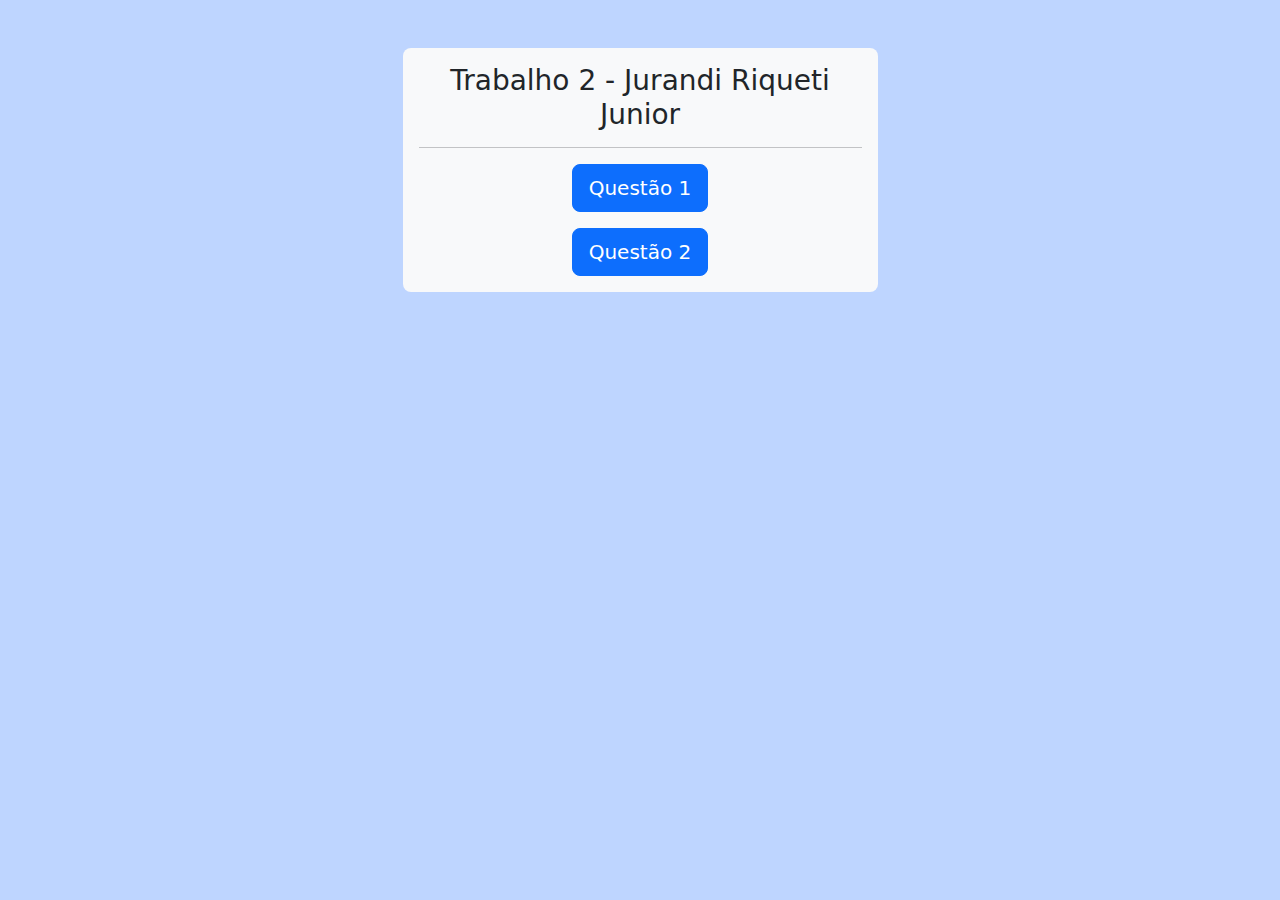
<file: index.html>
<!DOCTYPE html>
<html lang="en">
<head>
    <meta charset="UTF-8">
    <meta http-equiv="X-UA-Compatible" content="IE=edge">
    <meta name="viewport" content="width=device-width, initial-scale=1.0">
    <link rel="stylesheet" href="CSS/style.css">
    <title>Trabalho 2 - Jurandi Riqueti Junior</title>
</head>
<body>
    <main>
        <div class="container">
            <div class="row justify-content-center">
                <div class="col-md-5 p-3 mt-5 rounded-3 bg-light">
                    <h3 class="text-center">Trabalho 2 - Jurandi Riqueti Junior</h3>
                    <hr class="my-3">
                    <div class="row gy-3 justify-content-center text-center">
                        <div class="col-md-8">
                            <a class="btn btn-primary btn-lg" href="Questao1/ex1.html" role="button">Questão 1</a>
                        </div>
                        <div class="col-md-8">
                            <a class="btn btn-primary btn-lg" href="Questao234/questoes.html" role="button">Questão 2</a>
                        </div>
                    </div>
                </div>
            </div>
        </div>
    </main>
    <script src="Bootstrap/bootstrap.bundle.min.js"></script>
</body>
</html>
</file>
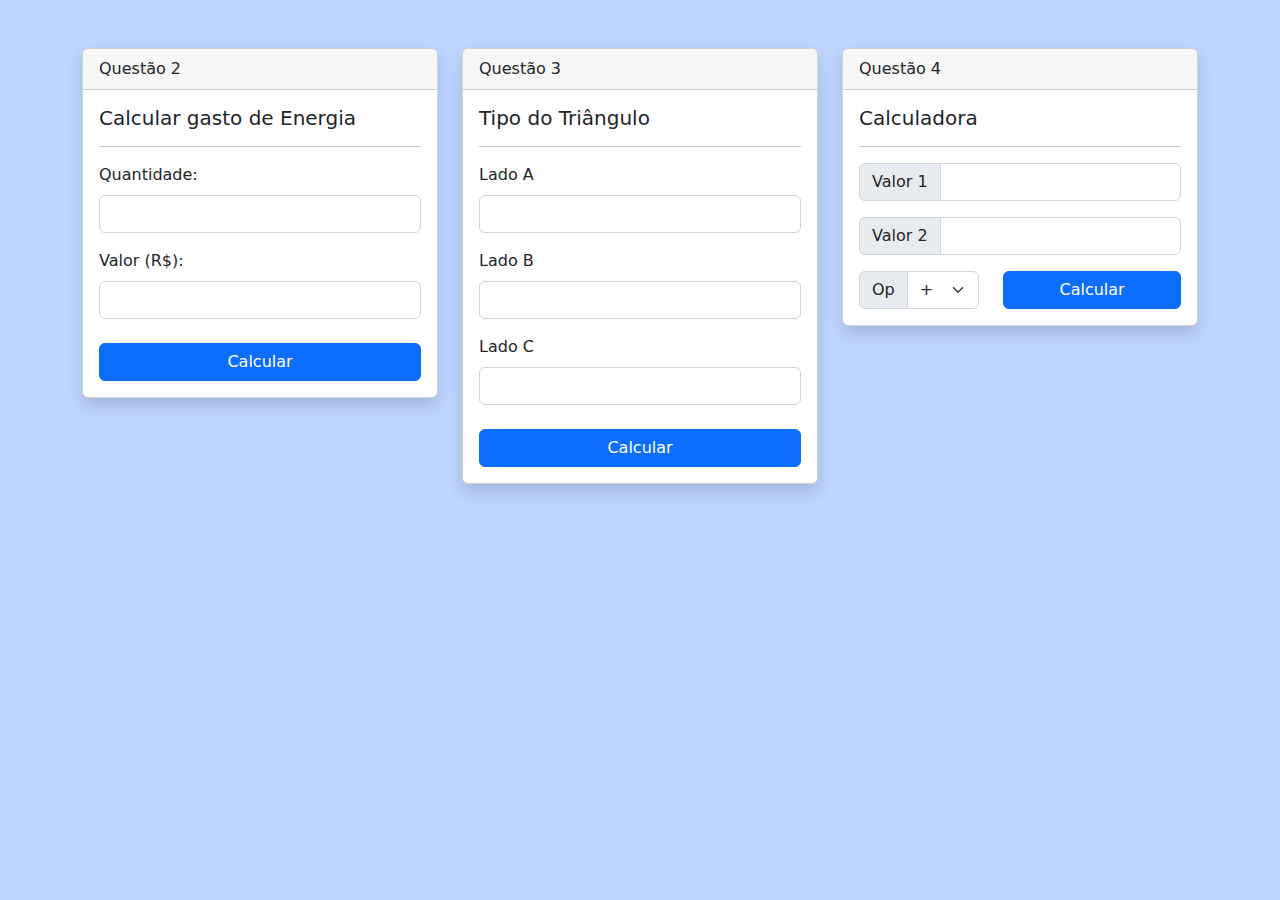
<file: Questao234/questoes.html>
<!DOCTYPE html>
<html lang="en">
<head>
    <meta charset="UTF-8">
    <meta http-equiv="X-UA-Compatible" content="IE=edge">
    <meta name="viewport" content="width=device-width, initial-scale=1.0">
    <link rel="stylesheet" href="../CSS/style.css" type="text/css">
    <title>Questões 2 - 3 - 4</title>
</head>
<body>
    <main>
        <div class="container">

            <!-- LINHA DE INPUTS -->
            <div class="row mt-5">

                <!-- QUESTÃO 2 -->
                <div class="col-md-4">
                    <div class="card shadow">
                        <div class="card-header">
                            Questão 2
                        </div>

                        <div class="card-body">
                            <h5 class="card-title">Calcular gasto de Energia</h5>
                            <hr>
                            <form id="form-2">
                                <div class="row gy-3">
                                    <div class="col-md-12">
                                        <label for="quantidade" class="form-label">Quantidade:</label>
                                        <input type="number" step="any" id="quantidade" class="form-control">
                                    </div>
                                    <div class="col-md-12">
                                        <label for="valor" class="form-label">Valor (R$):</label>
                                        <input type="number" step="any" id="valor" class="form-control">
                                    </div>
                                    <div class="col-md-12">
                                        <button type="submit" class="mt-2 w-100 btn btn-primary">Calcular</button>
                                    </div>
                                </div>
                            </form>
                        </div>

                        <div id="result-div-2" class="card-footer d-none">

                        </div>
                      </div>
                </div>

                <!-- QUESTÃO 3 -->
                <div class="col-md-4">
                    <div class="card shadow">
                        <div class="card-header">
                            Questão 3
                        </div>

                        <div class="card-body">
                            <h5 class="card-title">Tipo do Triângulo</h5>
                            <hr>
                            <form id="form-3">
                                <div class="row gy-3">
                                    <div class="col-md-12">
                                        <label for="lado-a" class="form-label">Lado A</label>
                                        <input type="number" step="any" id="lado-a" class="form-control" required>
                                    </div>
                                    <div class="col-md-12">
                                        <label for="lado-b" class="form-label">Lado B</label>
                                        <input type="number" step="any" id="lado-b" class="form-control" required>
                                    </div>
                                    <div class="col-md-12">
                                        <label for="lado-c" class="form-label">Lado C</label>
                                        <input type="number" step="any" id="lado-c" class="form-control" required>
                                    </div>
                                    <div class="col-md-12">
                                        <button type="submit" class="mt-2 w-100 btn btn-primary">Calcular</button>
                                    </div>
                                </div>
                            </form>
                        </div>
                        
                        <div id="result-div-3" class="card-footer d-none">

                        </div>
                    </div>
                </div>

                <!-- QUESTÃO 4 -->
                <div class="col-md-4">
                    <div class="card shadow">
                        <div class="card-header">
                            Questão 4
                        </div>

                        <div class="card-body">
                            <h5 class="card-title">Calculadora</h5>
                            <hr>
                            <form id="form-4">
                                <div class="row gy-3">
                                    <div class="col-md-12">
                                        <div class="input-group">
                                            <label for="num1" class="input-group-text">Valor 1</label>
                                            <input type="number" step="any" id="num1" class="form-control" required>
                                        </div>
                                    </div>
                                    <div class="col-md-12">
                                        <div class="input-group">
                                            <label for="num2" class="input-group-text">Valor 2</label>
                                            <input type="number" step="any" id="num2" class="form-control" required>
                                        </div>
                                    </div>
                                    <div class="col-md-5">
                                        <div class="input-group">
                                            <span class="input-group-text">Op</span>
                                            <select id="operacao" class="form-select" required>
                                                <option value="+">+</option>
                                                <option value="-">-</option>
                                                <option value="*">*</option>
                                                <option value="/">/</option>
                                            </select>
                                        </div>
                                    </div>
                                    <div class="col-md-7">
                                        <button type="submit" class="w-100 btn btn-primary">Calcular</button>
                                    </div>
                                </div>
                            </form>
                        </div>

                        <div id="result-div-4" class="card-footer d-none">

                        </div>
                    </div>
                </div>

            </div>
        </div>
    </main>

    <script src="js/ex2.js"></script>
    <script src="js/ex3.js"></script>
    <script src="js/ex4.js"></script>
    <script src="../Bootstrap/bootstrap.bundle.min.js"></script>
</body>
</html>
</file>
<file: CSS/style.css>
@import url(../Bootstrap/bootstrap.min.css);
@import url(normalize.css);

body{
    background-color: rgb(190, 213, 255);
}
</file>
